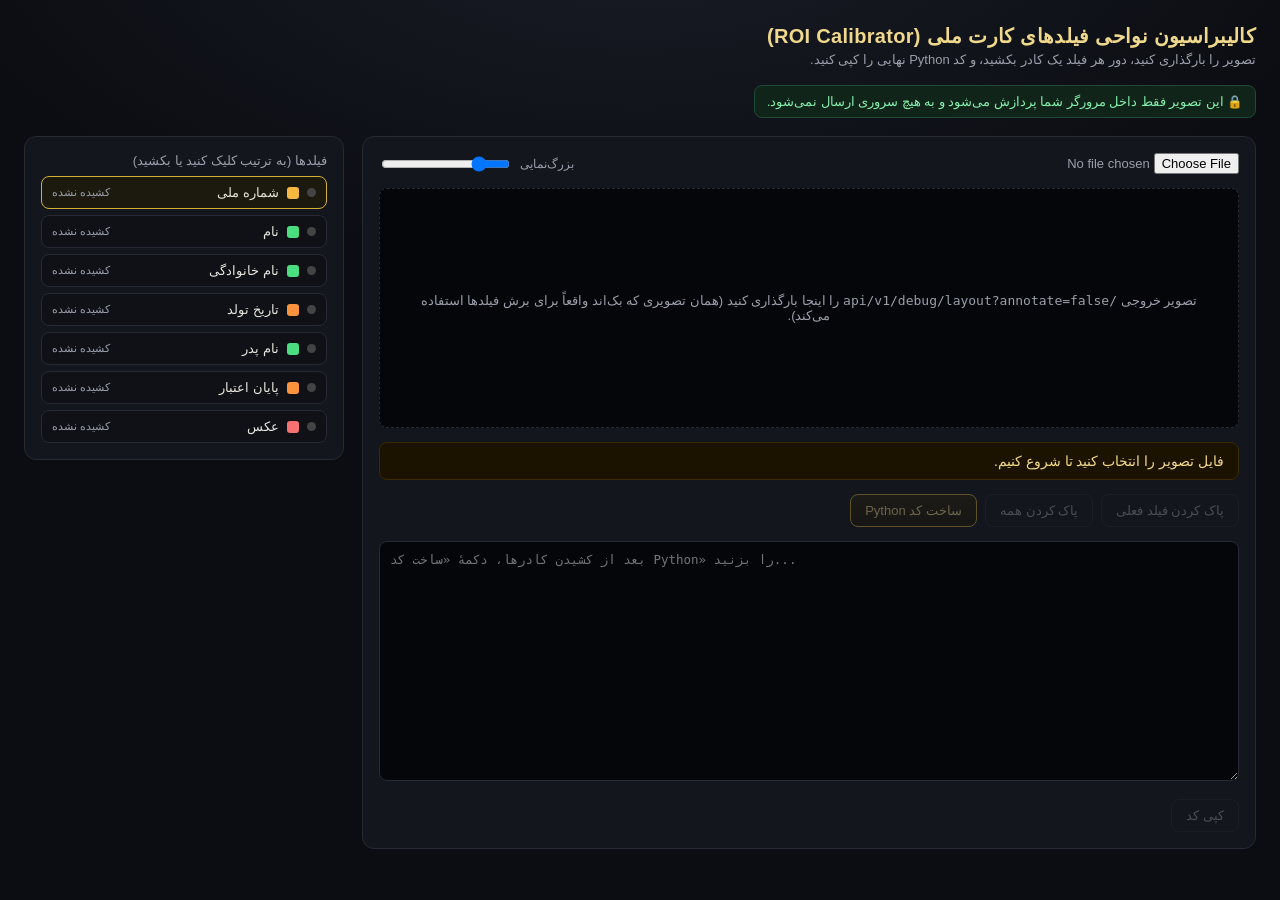
<file: roi_calibrator.html>
<!DOCTYPE html>
<html lang="fa" dir="rtl">
<head>
<meta charset="UTF-8" />
<title>کالیبراسیون نواحی فیلدهای کارت ملی</title>
<style>
  :root {
    --bg: #0b0d12;
    --panel: #14161d;
    --panel-border: #262a35;
    --gold: #d4af37;
    --gold-soft: #f0d98c;
    --text: #e8e6df;
    --text-dim: #9a9fab;
    --green: #4ade80;
    --amber: #f5b942;
    --orange: #fb923c;
    --red: #f87171;
  }
  * { box-sizing: border-box; }
  body {
    margin: 0;
    background: radial-gradient(1200px 600px at 50% -10%, #1a1d27 0%, var(--bg) 60%);
    color: var(--text);
    font-family: "Vazirmatn", "Segoe UI", Tahoma, sans-serif;
    padding: 24px;
    min-height: 100vh;
  }
  h1 {
    font-size: 20px;
    margin: 0 0 4px;
    color: var(--gold-soft);
    letter-spacing: 0.3px;
  }
  .subtitle { color: var(--text-dim); font-size: 13px; margin-bottom: 18px; }
  .privacy {
    background: #10241a;
    border: 1px solid #1f4a34;
    color: #86efac;
    font-size: 12.5px;
    padding: 8px 12px;
    border-radius: 8px;
    margin-bottom: 18px;
    display: inline-block;
  }
  .layout {
    display: grid;
    grid-template-columns: 1fr 320px;
    gap: 18px;
    align-items: start;
  }
  @media (max-width: 900px) {
    .layout { grid-template-columns: 1fr; }
  }
  .panel {
    background: var(--panel);
    border: 1px solid var(--panel-border);
    border-radius: 12px;
    padding: 16px;
  }
  .file-row {
    display: flex;
    gap: 10px;
    align-items: center;
    margin-bottom: 14px;
    flex-wrap: wrap;
  }
  input[type="file"] {
    color: var(--text-dim);
    font-size: 13px;
  }
  #canvasWrap {
    position: relative;
    border: 1px dashed var(--panel-border);
    border-radius: 8px;
    overflow: auto;
    background: #05060a;
    min-height: 240px;
    display: flex;
    align-items: center;
    justify-content: center;
  }
  canvas { cursor: crosshair; display: block; }
  .empty-hint { color: var(--text-dim); font-size: 13px; padding: 40px; text-align: center; }
  .current-field {
    margin-top: 14px;
    padding: 10px 14px;
    border-radius: 8px;
    background: #1c1200;
    border: 1px solid #3a2a00;
    color: var(--gold-soft);
    font-size: 14px;
  }
  .current-field b { color: #fff; }
  .field-list { display: flex; flex-direction: column; gap: 6px; margin-top: 8px; }
  .field-item {
    display: flex;
    align-items: center;
    justify-content: space-between;
    gap: 8px;
    padding: 8px 10px;
    border-radius: 8px;
    border: 1px solid var(--panel-border);
    background: #0f1117;
    cursor: pointer;
    font-size: 13px;
  }
  .field-item:hover { border-color: var(--gold); }
  .field-item.active { border-color: var(--gold); background: #1c1a0e; }
  .field-item.done .dot { background: var(--green); }
  .dot { width: 9px; height: 9px; border-radius: 50%; background: #444; flex-shrink: 0; }
  .field-name { display: flex; align-items: center; gap: 8px; }
  .field-coords { color: var(--text-dim); font-size: 11px; direction: ltr; }
  .swatch { width: 12px; height: 12px; border-radius: 3px; flex-shrink: 0; }
  .kind-number { background: var(--amber); }
  .kind-text { background: var(--green); }
  .kind-date { background: var(--orange); }
  .kind-photo { background: var(--red); }
  .btn {
    background: linear-gradient(180deg, #2a2410, #1a1608);
    border: 1px solid var(--gold);
    color: var(--gold-soft);
    padding: 8px 14px;
    border-radius: 8px;
    cursor: pointer;
    font-size: 13px;
    font-family: inherit;
  }
  .btn:hover { background: #2a2410; }
  .btn.secondary {
    border-color: var(--panel-border);
    color: var(--text-dim);
    background: transparent;
  }
  .btn.secondary:hover { color: var(--text); border-color: var(--text-dim); }
  .btn:disabled { opacity: 0.4; cursor: not-allowed; }
  .actions { display: flex; gap: 8px; margin-top: 14px; flex-wrap: wrap; }
  textarea {
    width: 100%;
    height: 240px;
    margin-top: 14px;
    background: #05060a;
    color: #a5d6ff;
    border: 1px solid var(--panel-border);
    border-radius: 8px;
    font-family: "Cascadia Code", Consolas, monospace;
    font-size: 12.5px;
    padding: 10px;
    direction: ltr;
    text-align: left;
    resize: vertical;
  }
  .zoom-row { display: flex; align-items: center; gap: 8px; margin-inline-start: auto; }
  .zoom-row span { font-size: 12px; color: var(--text-dim); }
</style>
</head>
<body>

  <h1>کالیبراسیون نواحی فیلدهای کارت ملی (ROI Calibrator)</h1>
  <div class="subtitle">تصویر را بارگذاری کنید، دور هر فیلد یک کادر بکشید، و کد Python نهایی را کپی کنید.</div>
  <div class="privacy">🔒 این تصویر فقط داخل مرورگر شما پردازش می‌شود و به هیچ سروری ارسال نمی‌شود.</div>

  <div class="layout">
    <div class="panel">
      <div class="file-row">
        <input type="file" id="fileInput" accept="image/*" />
        <div class="zoom-row">
          <span>بزرگ‌نمایی</span>
          <input type="range" id="zoom" min="0.5" max="3" step="0.1" value="1" />
        </div>
      </div>

      <div id="canvasWrap">
        <div class="empty-hint" id="emptyHint">
          تصویر خروجی <code>/api/v1/debug/layout?annotate=false</code> را اینجا بارگذاری کنید
          (همان تصویری که بک‌اند واقعاً برای برش فیلدها استفاده می‌کند).
        </div>
        <canvas id="canvas" style="display:none"></canvas>
      </div>

      <div class="current-field" id="currentFieldBox">
        فایل تصویر را انتخاب کنید تا شروع کنیم.
      </div>

      <div class="actions">
        <button class="btn secondary" id="undoBtn" disabled>پاک کردن فیلد فعلی</button>
        <button class="btn secondary" id="resetBtn" disabled>پاک کردن همه</button>
        <button class="btn" id="generateBtn" disabled>ساخت کد Python</button>
      </div>

      <textarea id="output" readonly placeholder="بعد از کشیدن کادرها، دکمهٔ «ساخت کد Python» را بزنید..."></textarea>
      <div class="actions">
        <button class="btn secondary" id="copyBtn" disabled>کپی کد</button>
      </div>
    </div>

    <div class="panel">
      <div style="font-size:13px; color: var(--text-dim); margin-bottom: 6px;">فیلدها (به ترتیب کلیک کنید یا بکشید)</div>
      <div class="field-list" id="fieldList"></div>
    </div>
  </div>

<script>
  const FIELDS = [
    { key: "national_id", label: "شماره ملی", kind: "number" },
    { key: "first_name", label: "نام", kind: "text" },
    { key: "last_name", label: "نام خانوادگی", kind: "text" },
    { key: "birth_date", label: "تاریخ تولد", kind: "date" },
    { key: "father_name", label: "نام پدر", kind: "text" },
    { key: "expiry_date", label: "پایان اعتبار", kind: "date" },
    { key: "photo", label: "عکس", kind: "photo" },
  ];

  const KIND_COLOR = {
    number: "#f5b942",
    text: "#4ade80",
    date: "#fb923c",
    photo: "#f87171",
  };

  const fileInput = document.getElementById("fileInput");
  const canvas = document.getElementById("canvas");
  const ctx = canvas.getContext("2d");
  const emptyHint = document.getElementById("emptyHint");
  const currentFieldBox = document.getElementById("currentFieldBox");
  const fieldListEl = document.getElementById("fieldList");
  const undoBtn = document.getElementById("undoBtn");
  const resetBtn = document.getElementById("resetBtn");
  const generateBtn = document.getElementById("generateBtn");
  const copyBtn = document.getElementById("copyBtn");
  const output = document.getElementById("output");
  const zoomSlider = document.getElementById("zoom");

  let img = null;
  let baseScale = 1;   // scale to fit image reasonably on load
  let userZoom = 1;
  let boxes = {};       // key -> {x1,y1,x2,y2} in NATURAL image pixel coords
  let activeIndex = 0;
  let dragging = false;
  let dragStart = null;
  let dragCurrent = null;

  function totalScale() { return baseScale * userZoom; }

  function renderFieldList() {
    fieldListEl.innerHTML = "";
    FIELDS.forEach((f, i) => {
      const item = document.createElement("div");
      item.className = "field-item" + (i === activeIndex ? " active" : "") + (boxes[f.key] ? " done" : "");
      const coords = boxes[f.key]
        ? normalizedBoxText(f.key)
        : "کشیده نشده";
      item.innerHTML = `
        <div class="field-name">
          <span class="dot"></span>
          <span class="swatch kind-${f.kind}"></span>
          ${f.label}
        </div>
        <div class="field-coords">${coords}</div>
      `;
      item.addEventListener("click", () => { activeIndex = i; refreshUI(); });
      fieldListEl.appendChild(item);
    });
  }

  function normalizedBoxText(key) {
    const n = normalizedBox(key);
    if (!n) return "";
    return `[${n.map(v => v.toFixed(3)).join(", ")}]`;
  }

  function normalizedBox(key) {
    const b = boxes[key];
    if (!b || !img) return null;
    const x1 = Math.min(b.x1, b.x2) / img.naturalWidth;
    const y1 = Math.min(b.y1, b.y2) / img.naturalHeight;
    const x2 = Math.max(b.x1, b.x2) / img.naturalWidth;
    const y2 = Math.max(b.y1, b.y2) / img.naturalHeight;
    return [x1, y1, x2, y2];
  }

  function refreshUI() {
    renderFieldList();
    const f = FIELDS[activeIndex];
    currentFieldBox.innerHTML = img
      ? `در حال کشیدن کادر برای: <b>${f.label}</b> <span class="swatch kind-${f.kind}" style="display:inline-block;vertical-align:middle;margin-inline-start:6px;"></span>`
      : "فایل تصویر را انتخاب کنید تا شروع کنیم.";
    undoBtn.disabled = !boxes[f.key];
    resetBtn.disabled = Object.keys(boxes).length === 0;
    generateBtn.disabled = !img;
    draw();
  }

  function draw() {
    if (!img) return;
    const w = img.naturalWidth * totalScale();
    const h = img.naturalHeight * totalScale();
    canvas.width = w;
    canvas.height = h;
    ctx.drawImage(img, 0, 0, w, h);

    FIELDS.forEach(f => {
      const b = boxes[f.key];
      if (!b) return;
      drawRect(b.x1 * totalScale(), b.y1 * totalScale(), b.x2 * totalScale(), b.y2 * totalScale(), KIND_COLOR[f.kind], f.label, f.key === FIELDS[activeIndex].key);
    });

    if (dragging && dragStart && dragCurrent) {
      const f = FIELDS[activeIndex];
      drawRect(dragStart.x, dragStart.y, dragCurrent.x, dragCurrent.y, KIND_COLOR[f.kind], f.label, true);
    }
  }

  function drawRect(x1, y1, x2, y2, color, label, emphasize) {
    const rx1 = Math.min(x1, x2), ry1 = Math.min(y1, y2);
    const rw = Math.abs(x2 - x1), rh = Math.abs(y2 - y1);
    ctx.strokeStyle = color;
    ctx.lineWidth = emphasize ? 2.5 : 1.5;
    ctx.strokeRect(rx1, ry1, rw, rh);
    ctx.fillStyle = color;
    ctx.font = "11px sans-serif";
    ctx.fillText(label, rx1 + 3, Math.max(11, ry1 - 4));
  }

  function canvasPoint(evt) {
    const rect = canvas.getBoundingClientRect();
    return {
      x: Math.min(Math.max(evt.clientX - rect.left, 0), canvas.width),
      y: Math.min(Math.max(evt.clientY - rect.top, 0), canvas.height),
    };
  }

  canvas.addEventListener("mousedown", (e) => {
    if (!img) return;
    dragging = true;
    dragStart = canvasPoint(e);
    dragCurrent = dragStart;
  });

  canvas.addEventListener("mousemove", (e) => {
    if (!dragging) return;
    dragCurrent = canvasPoint(e);
    draw();
  });

  window.addEventListener("mousemove", (e) => {
    if (!dragging) return;
    dragCurrent = canvasPoint(e);
    draw();
  });

  window.addEventListener("mouseup", (e) => {
    if (!dragging) return;
    dragging = false;
    const end = canvasPoint(e);
    const key = FIELDS[activeIndex].key;
    const s = totalScale();
    boxes[key] = {
      x1: dragStart.x / s,
      y1: dragStart.y / s,
      x2: end.x / s,
      y2: end.y / s,
    };
    if (activeIndex < FIELDS.length - 1) activeIndex++;
    refreshUI();
  });

  fileInput.addEventListener("change", (e) => {
    const file = e.target.files[0];
    if (!file) return;
    const reader = new FileReader();
    reader.onload = (ev) => {
      const image = new Image();
      image.onload = () => {
        img = image;
        boxes = {};
        activeIndex = 0;
        emptyHint.style.display = "none";
        canvas.style.display = "block";
        const wrapWidth = document.getElementById("canvasWrap").clientWidth || 700;
        baseScale = Math.min(1, (wrapWidth - 20) / img.naturalWidth);
        userZoom = 1;
        zoomSlider.value = 1;
        refreshUI();
      };
      image.src = ev.target.result;
    };
    reader.readAsDataURL(file);
  });

  zoomSlider.addEventListener("input", () => {
    userZoom = parseFloat(zoomSlider.value);
    draw();
  });

  undoBtn.addEventListener("click", () => {
    delete boxes[FIELDS[activeIndex].key];
    refreshUI();
  });

  resetBtn.addEventListener("click", () => {
    boxes = {};
    activeIndex = 0;
    refreshUI();
  });

  generateBtn.addEventListener("click", () => {
    const lines = [];
    lines.push("FIELD_ROIS: dict[str, dict] = {");
    FIELDS.forEach(f => {
      const n = normalizedBox(f.key);
      if (!n) {
        lines.push(`    # "${f.key}": کادر کشیده نشده — این فیلد را رد نکنید`);
        return;
      }
      const boxStr = n.map(v => v.toFixed(3)).join(", ");
      lines.push(`    "${f.key}": {"box": [${boxStr}], "kind": "${f.kind}"},`);
    });
    lines.push("}");
    output.value = lines.join("\n");
    copyBtn.disabled = false;
  });

  copyBtn.addEventListener("click", async () => {
    try {
      await navigator.clipboard.writeText(output.value);
      copyBtn.textContent = "کپی شد ✓";
      setTimeout(() => (copyBtn.textContent = "کپی کد"), 1500);
    } catch (e) {
      output.select();
      document.execCommand("copy");
    }
  });

  refreshUI();
</script>
</body>
</html>
</file>
